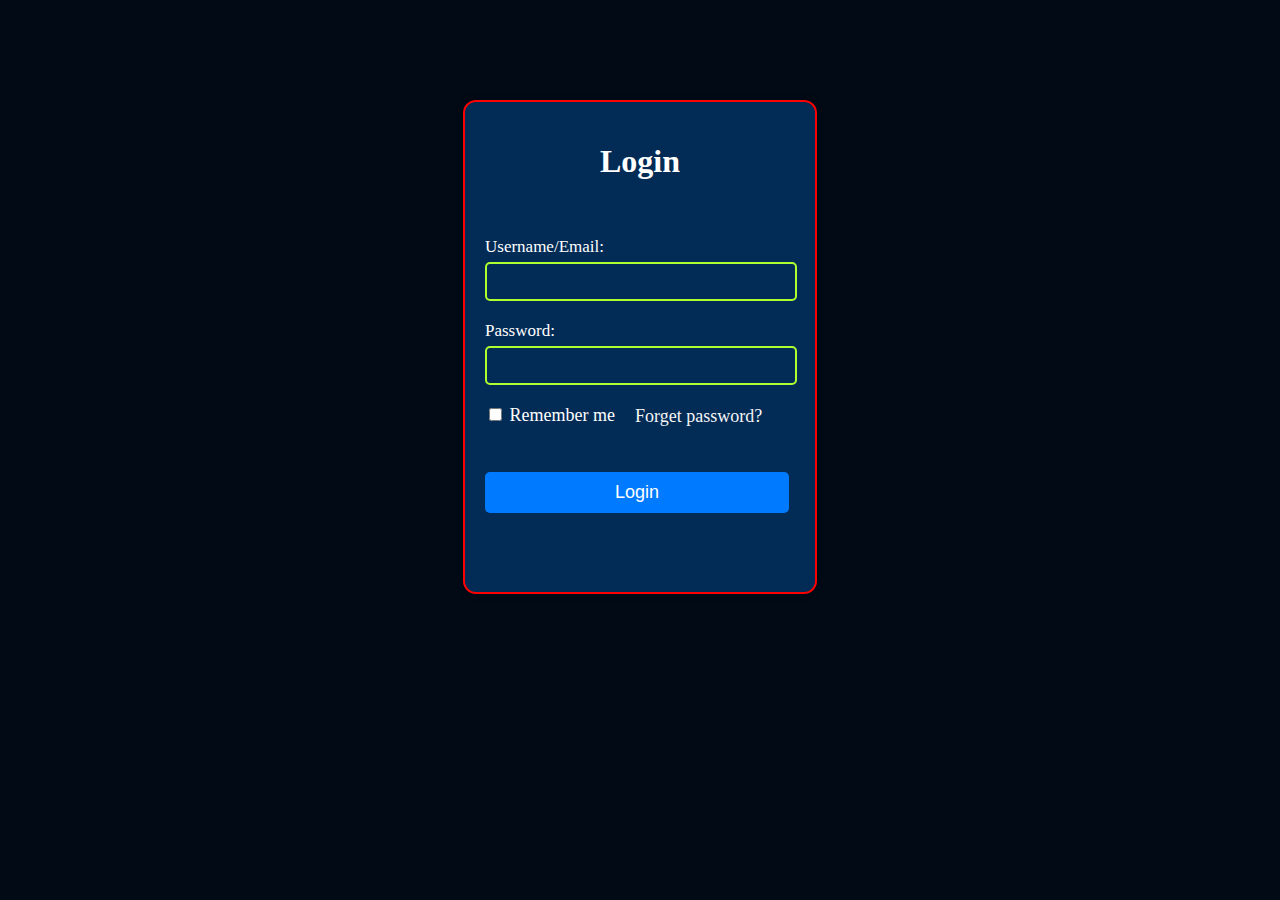
<file: index.html>
<!DOCTYPE html>
<html lang="en">
<head>
  <meta charset="UTF-8">
  <meta name="viewport" content="width=device-width, initial-scale=1.0">
  <title>Login Page</title>
  <link rel="stylesheet" href="styles.css">
</head>
<body>
  <div class="login-container">
    <h1>Login</h1>
    <form id="login-form">
      <div class="form-group">
        <label for="username">Username/Email:</label>
        <input type="text email" id="username" name="username" required>
      </div>
      <div class="form-group">
        <label for="password">Password:</label>
        <input type="password" id="password" name="password" required>
      </div>
      <div class="remember">
        <input type="checkbox" id="Remember">
        <label for="Remember">Remember me</label>
    </div>
      <div class="forget">
        <a href="https://www.w3schools.com/tags/att_input_type_submit.asp">Forget password?</a>
    </div>
      <button type="submit"  ><a href="page.html" id="Login">Login</a></button>
    </form>
    <p id="error-message" class="error-message"></p>
  </div>

  <script src="script.js"></script>
</body>
</html>
</file>
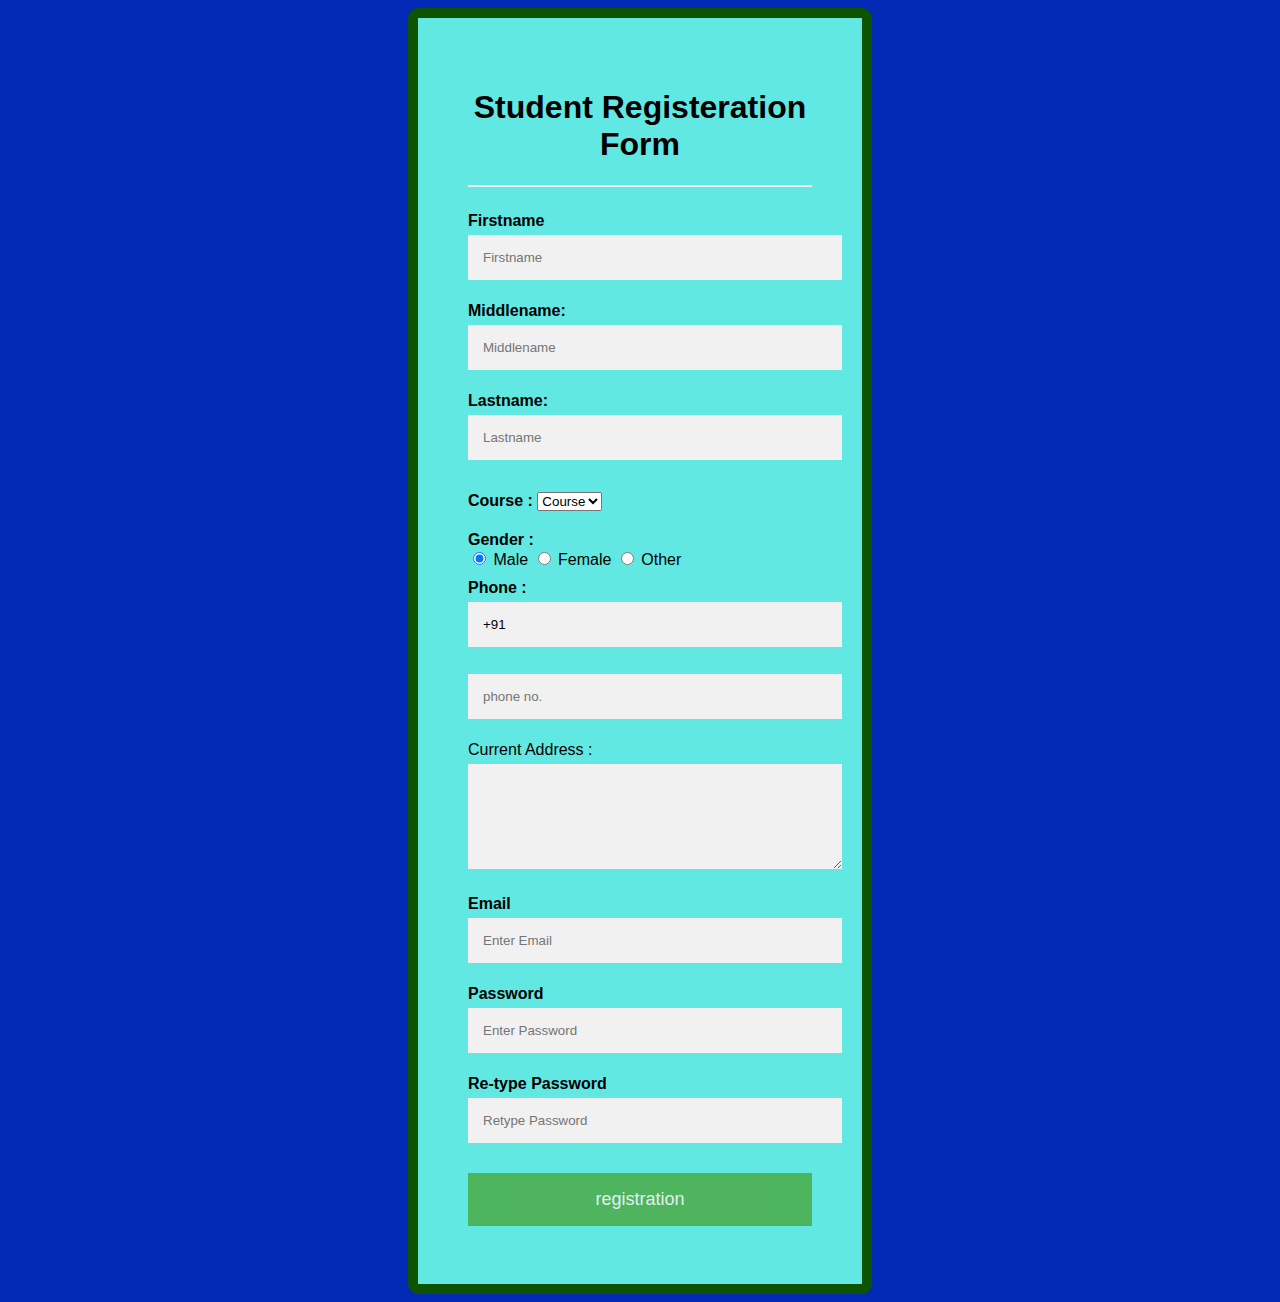
<file: page.html>
<!DOCTYPE html>  
<html>  
<head>  
<meta name="viewport" content="width=device-width, initial-scale=1">  
<style>  
body{  
  font-family: Calibri, Helvetica, sans-serif;  
  background-color: rgb(3, 42, 183);  
  padding-left: 400px;
  padding-right: 400px;
}  
.container {  
    border-radius: 10px;
    border: 10px solid rgb(13, 83, 1);
    padding: 50px;  
  background-color: rgb(97, 232, 227);  
}  
label{
    font-weight: 900;
}
  
input[type=text], input[type=password], textarea {  
  width: 100%;  
  padding: 15px;  
  margin: 5px 0 22px 0;  
  display: inline-block;  
  border: none;  
  background: #f1f1f1;  
}  
input[type=text]:focus, input[type=password]:focus {  
  background-color: orange;  
  outline: none;  
}  
 div {  
            padding: 10px 0;  
         }  
hr {  
  border: 1px solid #f1f1f1;  
  margin-bottom: 25px;  
}  
button a{
  text-decoration: none;
  color: #f1f1f1;
  font-size: 18px;
}
.registerbtn {  
  background-color: #4CAF50;  
  color: white;  
  padding: 16px 20px;  
  margin: 8px 0;  
  border: none;  
  cursor: pointer;  
  width: 100%;  
  opacity: 0.9;  
}  
.registerbtn:hover {  
  opacity: 1;  
}  
</style>  
</head>  
<body> 
  <script src="page.js"></script>
  <!-- <script src="page.js"></script>  -->
<form>  
  <div class="container">  
  <center>  <h1> Student Registeration Form</h1> </center>  
  <hr>  
  <label> Firstname </label>   
<input type="text" name="firstname" placeholder= "Firstname" size="15" required />   
<label> Middlename: </label>   
<input type="text" name="middlename" placeholder="Middlename" size="15" required />   
<label> Lastname: </label>    
<input type="text" name="lastname" placeholder="Lastname" size="15"required />   
<div>  
<label>   
Course :  
</label>   
  
<select>  
<option value="Course">Course</option>  
<option value="BCA">BCA</option>  
<option value="BBA">BBA</option>  
<option value="B.Tech">B.Tech</option>  
<option value="MBA">MBA</option>  
<option value="MCA">MCA</option>  
<option value="M.Tech">M.Tech</option>  
</select>  
</div>  
<div>  
<label>   
Gender :  
</label><br>  
<input type="radio" value="Male" name="gender" checked > Male   
<input type="radio" value="Female" name="gender"> Female   
<input type="radio" value="Other" name="gender"> Other  
  
</div>  
<label>   
Phone :  
</label>  
<input type="text" name="country code" placeholder="Country Code"  value="+91" size="2"/>   
<input type="text" name="phone" placeholder="phone no." size="10"/ required>   
Current Address :  
<textarea cols="80" rows="5" placeholder="Current Address" value="address" required>  
</textarea>  
 <label for="email"><b>Email</b></label>  
 <input type="text" placeholder="Enter Email" name="email" required>  
  
    <label for="psw"><b>Password</b></label>  
    <input type="password" placeholder="Enter Password" name="psw" required>  
  
    <label for="psw-repeat"><b>Re-type Password</b></label>  
    <input type="password" placeholder="Retype Password" name="psw-repeat" required>  
    <button type="submit" class="registerbtn"><a href="page2.html">
      registration
    </a></button>    
</form>  
</body>  
</html>
</file>
<file: styles.css>
body
  {
    
    background-color: #010a15;
  }
  
  
  
  .remember {
    
    
    padding-bottom: 25px;
    /* font-weight: bold; */
    font-size: 18px;
    padding-right: 120px;

}
.remember label{
  color: white;
  font-size: 18px;
}

.forget {
  
  position: relative;

}
  
  .login-container {
    border: 2px solid red;
    height: 450px;
    width: 310px;
    margin: 100px auto;
    background-color: #022b56;
    padding: 20px;
    border-radius: 13px;
    box-shadow: 0 0 10px rgba(0, 0, 0, 0.1);
  }
  
  .login-container h1 {
    color: white;
    text-align: center;
    padding-bottom:35px ;
    
  }
  .forget a{
    text-decoration: none;
    color: whitesmoke;
    font-size: 18px;
    position: relative;
    left: 150px;
    top: -45px;
  }
  
  .form-group {
    margin-bottom: 20px;
  }
  
  .form-group label {
    color: white;
    font-size: 17px;
    font-weight: 300;
    display: block;
    margin-bottom: 5px;
  }
  
  .form-group input {

    width: 93%;
    padding: 10px;
    border: 2px solid greenyellow;
    border-radius: 5px;
    background-color: #022b56;
  }
  
  button {
    width: 98%;
    padding: 10px;
    background-color: #007bff;
    color: #fff;
    border: none;
    border-radius: 5px;
    cursor: pointer;
  }
  button a{
    /* width: 25px; */
    /* height: 20px; */
    content: none;
     color: white;
     font-size: 18px;

     text-decoration: none;
  }
  
  button:hover {
    background-color: #0056b3;
  }
  
  .error-message {
    color: red;
    text-align: center;
    margin-top: 10px;
  }
</file>
